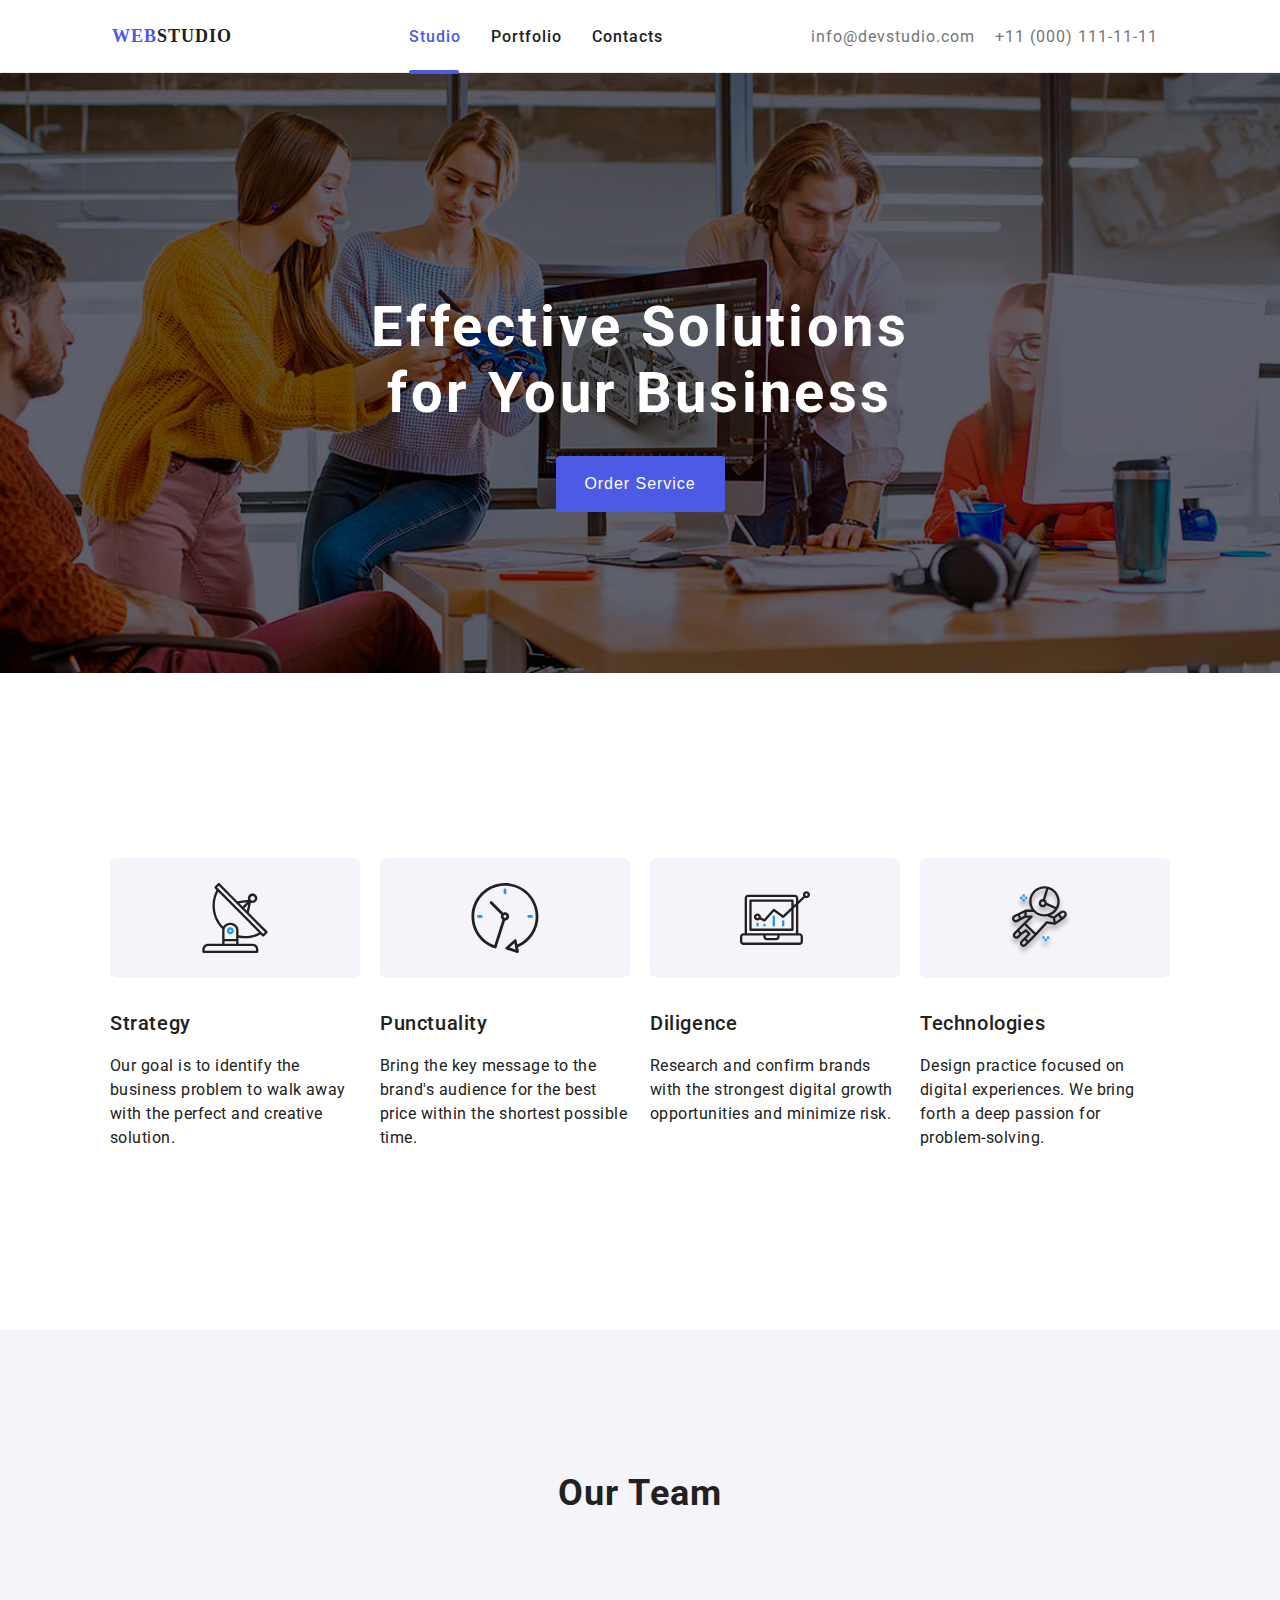
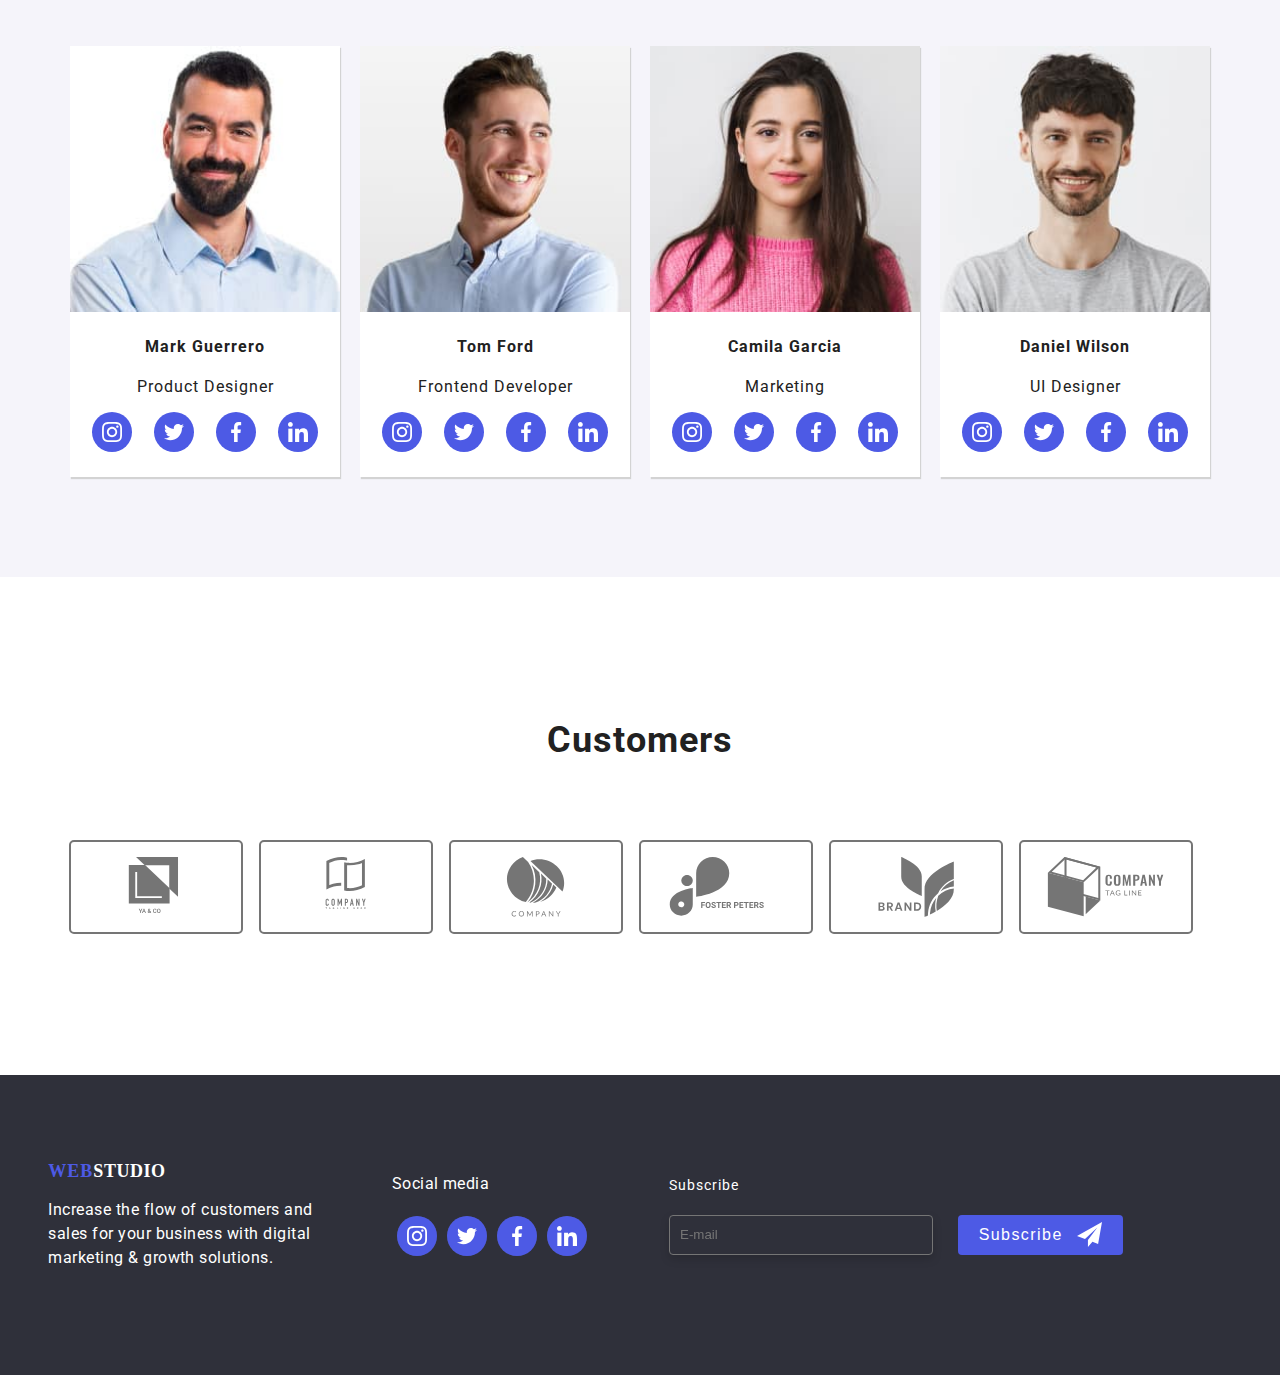
<file: index.html>
<!DOCTYPE html>
<html lang="en">
  <head>
    <meta charset="UTF-8" />
    <meta http-equiv="X-UA-Compatible" content="IE=edge" />
    <meta name="viewport" content="width=device-width, initial-scale=1.0" />
    <title>Web Studio</title>
    <link rel="preconnect" href="https://fonts.googleapis.com" />
    <link rel="preconnect" href="https://fonts.gstatic.com" crossorigin />
    <link rel="preconnect" href="https://fonts.googleapis.com" />
    <link rel="preconnect" href="https://fonts.gstatic.com" crossorigin />
    <link
      href="https://fonts.googleapis.com/css2?family=Roboto:ital,wght@0,100..900;1,100..900&display=swap"
      rel="stylesheet"
    />
    <link rel="stylesheet" href="/css/styles.css" />
  </head>
  <body>
    <!--Header-->

    <header class="header">
      <nav class="nav">
        <a class="logo-link" href="/index.html">
          <span class="logo-blue">Web</span
          ><span class="logo-black">Studio</span>
        </a>
        <!--Burger menu-->
        <div
          class="mobile-menu menu-toggle js-open-menu js-close-menu"
          role="menu"
          onclick="myFunction(this)"
          aria-expanded="false"
          aria-controls="mobile-menu"
        >
          <div class="bar1"></div>
          <div class="bar2"></div>
          <div class="bar3"></div>
        </div>

        <div id="mobile-menu" class="menu-container js-menu-container">
          <div class="mobile-nav">
            <ul class="nav-list">
              <li class="nav-list-item active-page">
                <a class="nav-link active-link" href="./index.html">Studio</a>
              </li>
              <li class="nav-list-item">
                <a class="nav-link" href="./portfolio.html">Portfolio</a>
              </li>
              <li class="nav-list-item">
                <a class="nav-link" href="./contacts.html">Contacts</a>
              </li>
            </ul>
          </div>
          <div class="mobile-contact">
            <ul class="contact-list">
              <li>
                <address>
                  <a class="cont-link" href="mailto:info@devstudio.com"
                    >info@devstudio.com</a
                  >
                </address>
              </li>
              <li class="mobile-contact-phone">
                <a class="cont-phone" href="tel:+110001111111"
                  >+11 (000) 111-11-11</a
                >
              </li>
            </ul>
            <ul class="mobile-social_list">
              <li class="social_icon">
                <a class="social-link" aria-label="instagram" href="#"
                  ><svg class="footer-social-list-icon">
                    <use
                      xlink:href="./images/icons_sprite_original.svg#icon-instagram"
                    ></use></svg
                ></a>
              </li>
              <li class="social_icon">
                <a class="social-link" href="#"
                  ><svg aria-label="twitter" class="footer-social-list-icon">
                    <use
                      xlink:href="./images/icons_sprite_original.svg#icon-twitter"
                    ></use></svg
                ></a>
              </li>
              <li class="social_icon">
                <a class="social-link" href="#"
                  ><svg aria-label="facebook" class="footer-social-list-icon">
                    <use
                      xlink:href="./images/icons_sprite_original.svg#icon-facebook"
                    ></use></svg
                ></a>
              </li>
              <li class="social_icon">
                <a class="social-link" href="#"
                  ><svg aria-label="linkedin" class="footer-social-list-icon">
                    <use
                      xlink:href="./images/icons_sprite_original.svg#icon-linkedin"
                    ></use></svg
                ></a>
              </li>
            </ul>
          </div>
        </div>
      </nav>
    </header>
    <!--Mobil menu-->

    <!--Main content-->

    <main>
      <!--Hero-->

      <section class="hero-content overlay">
        <h1 class="hero">Effective Solutions for Your Business</h1>
        <button data-modal-open class="hero-button" type="button">
          Order Service
        </button>
      </section>

      <!--Features-->

      <section class="features-section">
        <ul class="features">
          <li class="features-list">
            <h3 class="features-title">Strategy</h3>
            <p class="features-description">
              Our goal is to identify the business problem to walk away with the
              perfect and creative solution.
            </p>
          </li>
          <li class="features-list">
            <h3 class="features-title">Punctuality</h3>
            <p class="features-description">
              Bring the key message to the brand's audience for the best price
              within the shortest possible time.
            </p>
          </li>
          <li class="features-list">
            <h3 class="features-title">Diligence</h3>
            <p class="features-description">
              Research and confirm brands with the strongest digital growth
              opportunities and minimize risk.
            </p>
          </li>
          <li class="features-list">
            <h3 class="features-title">Technologies</h3>
            <p class="features-description">
              Design practice focused on digital experiences. We bring forth a
              deep passion for problem-solving.
            </p>
          </li>
        </ul>
      </section>

      <!--Our stack-->

      <section class="stack-section">
        <h3 class="stack-title">What are we doing</h3>
        <ul class="stack">
          <li class="stack-list">
            <img
              src="./images/img21.jpg"
              alt="Development of your websites"
              width="370"
            />
          </li>
          <li class="stack-list">
            <img
              src="./images/img22.jpg"
              alt="Development of your mobile applications"
              width="370"
            />
          </li>
          <li class="stack-list">
            <img
              src="./images/img23.jpg"
              alt="Design of your projects"
              width="370"
            />
          </li>
        </ul>
      </section>

      <!--Our team-->

      <section class="team-content">
        <h3 class="team-title">Our Team</h3>
        <ul class="team">
          <li class="team-list">
            <div class="team-styles">
              <img
                src="./images/img01.jpg"
                alt="Product Designer"
                width="270"
              />
              <h4>Mark Guerrero</h4>
              <p>Product Designer</p>
              <ul class="member-social_list">
                <li class="member-social-list_item">
                  <a
                    class="social-link"
                    href="https://www.instagram.com"
                    aria-label="Instagram"
                    ><svg class="social-list-icon" width="20" height="20">
                      <use
                        xlink:href="./images/icons_sprite_original.svg#icon-instagram"
                      ></use></svg
                  ></a>
                </li>
                <li class="member-social-list_item">
                  <a
                    class="social-link"
                    aria-label="Twitter"
                    href="https://www.twitter.com"
                    ><svg class="social-list-icon" width="20" height="20">
                      <use
                        xlink:href="./images/icons_sprite_original.svg#icon-twitter"
                      ></use></svg
                  ></a>
                </li>
                <li class="member-social-list_item">
                  <a
                    class="social-link"
                    aria-label="Facebook"
                    href="https://www.facebook.com"
                    ><svg class="social-list-icon" width="20" height="20">
                      <use
                        xlink:href="./images/icons_sprite_original.svg#icon-facebook"
                      ></use></svg
                  ></a>
                </li>
                <li class="member-social-list_item">
                  <a
                    class="social-link"
                    aria-label="Linkedin"
                    href="https://www.linkedin.com"
                    ><svg class="social-list-icon" width="20" height="20">
                      <use
                        xlink:href="./images/icons_sprite_original.svg#icon-linkedin"
                      ></use></svg
                  ></a>
                </li>
              </ul>
            </div>
          </li>
          <li class="team-list">
            <div class="team-styles">
              <img
                src="./images/img12.jpg"
                alt="Frontend Developer"
                width="270"
              />
              <h4>Tom Ford</h4>
              <p>Frontend Developer</p>
              <ul class="member-social_list">
                <li class="member-social-list_item">
                  <a
                    class="social-link"
                    href="https://www.instagram.com"
                    aria-label="Instagram"
                    ><svg class="social-list-icon" width="20" height="20">
                      <use
                        xlink:href="./images/icons_sprite_original.svg#icon-instagram"
                      ></use></svg
                  ></a>
                </li>
                <li class="member-social-list_item">
                  <a
                    class="social-link"
                    aria-label="Twitter"
                    href="https://www.twitter.com"
                    ><svg class="social-list-icon" width="20" height="20">
                      <use
                        xlink:href="./images/icons_sprite_original.svg#icon-twitter"
                      ></use></svg
                  ></a>
                </li>
                <li class="member-social-list_item">
                  <a
                    class="social-link"
                    aria-label="Facebook"
                    href="https://www.facebook.com"
                    ><svg class="social-list-icon" width="20" height="20">
                      <use
                        xlink:href="./images/icons_sprite_original.svg#icon-facebook"
                      ></use></svg
                  ></a>
                </li>
                <li class="member-social-list_item">
                  <a
                    class="social-link"
                    aria-label="Linkedin"
                    href="https://www.linkedin.com"
                    ><svg class="social-list-icon" width="20" height="20">
                      <use
                        xlink:href="./images/icons_sprite_original.svg#icon-linkedin"
                      ></use></svg
                  ></a>
                </li>
              </ul>
            </div>
          </li>
          <li class="team-list">
            <div class="team-styles">
              <img src="./images/img13.jpg" alt="Marketing" width="270" />
              <h4>Camila Garcia</h4>
              <p>Marketing</p>
              <ul class="member-social_list">
                <li class="member-social-list_item">
                  <a
                    class="social-link"
                    href="https://www.instagram.com"
                    aria-label="Instagram"
                    ><svg class="social-list-icon" width="20" height="20">
                      <use
                        xlink:href="./images/icons_sprite_original.svg#icon-instagram"
                      ></use></svg
                  ></a>
                </li>
                <li class="member-social-list_item">
                  <a
                    class="social-link"
                    aria-label="Twitter"
                    href="https://www.twitter.com"
                    ><svg class="social-list-icon" width="20" height="20">
                      <use
                        xlink:href="./images/icons_sprite_original.svg#icon-twitter"
                      ></use></svg
                  ></a>
                </li>
                <li class="member-social-list_item">
                  <a
                    class="social-link"
                    aria-label="Facebook"
                    href="https://www.facebook.com"
                    ><svg class="social-list-icon" width="20" height="20">
                      <use
                        xlink:href="./images/icons_sprite_original.svg#icon-facebook"
                      ></use></svg
                  ></a>
                </li>
                <li class="member-social-list_item">
                  <a
                    class="social-link"
                    aria-label="Linkedin"
                    href="https://www.linkedin.com"
                    ><svg class="social-list-icon" width="20" height="20">
                      <use
                        xlink:href="./images/icons_sprite_original.svg#icon-linkedin"
                      ></use></svg
                  ></a>
                </li>
              </ul>
            </div>
          </li>
          <li class="team-list">
            <div class="team-styles">
              <img src="./images/img14.jpg" alt="UI Designer" width="270" />
              <h4>Daniel Wilson</h4>
              <p>UI Designer</p>
              <ul class="member-social_list">
                <li class="member-social-list_item">
                  <a
                    class="social-link"
                    href="https://www.instagram.com"
                    aria-label="Instagram"
                    ><svg class="social-list-icon" width="20" height="20">
                      <use
                        xlink:href="./images/icons_sprite_original.svg#icon-instagram"
                      ></use></svg
                  ></a>
                </li>
                <li class="member-social-list_item">
                  <a
                    class="social-link"
                    aria-label="Twitter"
                    href="https://www.twitter.com"
                    ><svg class="social-list-icon" width="20" height="20">
                      <use
                        xlink:href="./images/icons_sprite_original.svg#icon-twitter"
                      ></use></svg
                  ></a>
                </li>
                <li class="member-social-list_item">
                  <a
                    class="social-link"
                    aria-label="Facebook"
                    href="https://www.facebook.com"
                    ><svg class="social-list-icon" width="20" height="20">
                      <use
                        xlink:href="./images/icons_sprite_original.svg#icon-facebook"
                      ></use></svg
                  ></a>
                </li>
                <li class="member-social-list_item">
                  <a
                    class="social-link"
                    aria-label="Linkedin"
                    href="https://www.linkedin.com"
                    ><svg class="social-list-icon" width="20" height="20">
                      <use
                        xlink:href="./images/icons_sprite_original.svg#icon-linkedin"
                      ></use></svg
                  ></a>
                </li>
              </ul>
            </div>
          </li>
        </ul>
      </section>

      <!-- Our clients-->

      <section class="clients-section">
        <div class="container">
          <h3 class="section-title">Customers</h3>
          <ul class="clients-list">
            <li class="clients-list_item">
              <a href="#" class="client-list-item_style">
                <svg class="clients-list-logo">
                  <use
                    xlink:href="./images/icons_sprite_original.svg#icon-yaco"
                  ></use>
                </svg>
              </a>
            </li>
            <li class="clients-list_item">
              <a href="#" class="client-list-item_style">
                <svg class="clients-list-logo">
                  <use
                    xlink:href="./images/icons_sprite_original.svg#icon-company"
                  ></use>
                </svg>
              </a>
            </li>
            <li class="clients-list_item">
              <a href="#" class="client-list-item_style">
                <svg class="clients-list-logo">
                  <use
                    xlink:href="./images/icons_sprite_original.svg#icon-company_2"
                  ></use>
                </svg>
              </a>
            </li>
            <li class="clients-list_item">
              <a href="#" class="client-list-item_style">
                <svg class="clients-list-logo">
                  <use
                    xlink:href="./images/icons_sprite_original.svg#icon-foster_peters"
                  ></use>
                </svg>
              </a>
            </li>
            <li class="clients-list_item">
              <a href="#" class="client-list-item_style">
                <svg class="clients-list-logo">
                  <use
                    xlink:href="./images/icons_sprite_original.svg#icon-brand"
                  ></use>
                </svg>
              </a>
            </li>
            <li class="clients-list_item">
              <a href="#" class="client-list-item_style">
                <svg class="clients-list-logo">
                  <use
                    xlink:href="./images/icons_sprite_original.svg#icon-company_3"
                  ></use>
                </svg>
              </a>
            </li>
          </ul>
        </div>
      </section>
    </main>

    <!--Footer-->

    <footer class="footer">
      <div class="footer-style">
        <div class="footer-container">
          <a class="logo-link" href="/index.html"
            ><span class="logo-blue">Web</span
            ><span class="logo-white">Studio</span></a
          >
          <p class="footer-text">
            Increase the flow of customers and sales for your business with
            digital marketing & growth solutions.
          </p>
        </div>
        <div class="footer-social">
          <p class="footer-social_title">Social media</p>
          <ul class="footer-social_list">
            <li class="footer-social_icon">
              <a class="social-link" aria-label="instagram" href="#"
                ><svg class="footer-social-list-icon">
                  <use
                    xlink:href="./images/icons_sprite_original.svg#icon-instagram"
                  ></use></svg
              ></a>
            </li>
            <li class="footer-social_icon">
              <a class="social-link" href="#"
                ><svg aria-label="twitter" class="footer-social-list-icon">
                  <use
                    xlink:href="./images/icons_sprite_original.svg#icon-twitter"
                  ></use></svg
              ></a>
            </li>
            <li class="footer-social_icon">
              <a class="social-link" href="#"
                ><svg aria-label="facebook" class="footer-social-list-icon">
                  <use
                    xlink:href="./images/icons_sprite_original.svg#icon-facebook"
                  ></use></svg
              ></a>
            </li>
            <li class="footer-social_icon">
              <a class="social-link" href="#"
                ><svg aria-label="linkedin" class="footer-social-list-icon">
                  <use
                    xlink:href="./images/icons_sprite_original.svg#icon-linkedin"
                  ></use></svg
              ></a>
            </li>
          </ul>
        </div>
      </div>
      <div class="footer-sub-container">
        <div>
          <p class="footer-subscription_title">Subscribe</p>
          <form class="footer-subscription_form" action="#">
            <label class="footer-subscription_label" for="#">
              <input
                class="footer-subscription_input"
                id="#"
                type="email"
                placeholder="E-mail"
              />
            </label>
            <label class="footer-subscription_label" for="subscription_button">
              <button
                class="footer-subscription_button"
                type="submit"
                id="subscription_button"
              >
                Subscribe
                <svg class="footer-subscription_icon">
                  <use xlink:href="./images/icons.svg#icon-icon-send"></use>
                </svg>
              </button>
            </label>
          </form>
        </div>
      </div>
    </footer>

    <!--Modal window-->

    <div class="backdrop is-hidden" data-modal>
      <div class="modal">
        <button data-modal-close class="modal-close_button" type="button">
          <svg
            class="modal-close_icon"
            xmlns="http://www.w3.org/2000/svg"
            x="0px"
            y="0px"
            width="100"
            height="100"
            viewBox="0 0 50 50"
          >
            <path
              d="M 9.15625 6.3125 L 6.3125 9.15625 L 22.15625 25 L 6.21875 40.96875 L 9.03125 43.78125 L 25 27.84375 L 40.9375 43.78125 L 43.78125 40.9375 L 27.84375 25 L 43.6875 9.15625 L 40.84375 6.3125 L 25 22.15625 Z"
            ></path>
          </svg>
        </button>

        <form class="modal-form">
          <h3 class="modal-form_title">
            Leave your contacts and we will call you back
          </h3>
          <label for="input-name" class="modal-form-label"
            >Name
            <input
              class="modal-form-input"
              type="text"
              name="user-name"
              id="input-name"
              required
              pattern="[a-zA-Zа-яА-Я]+"
              minlength="3"
            />
            <svg class="form-icon_contact form-icon_user">
              <use
                xlink:href="./images/icons.svg#icon-person-black-18dp-1"
              ></use>
            </svg>
          </label>

          <label for="input-tel" class="modal-form-label"
            >Phone
            <input
              class="modal-form-input"
              type="tel"
              name="user-tel"
              id="input-tel"
              required
              pattern="[0-9]{3}-[0-9]{3}-[0-9]{2}-[0-9]{2}"
              title="XXX-XXX-XX-XX"
            />
            <svg class="form-icon_tel form-icon_contact">
              <use
                xlink:href="./images/icons.svg#icon-phone-black-18dp-1"
              ></use>
            </svg>
          </label>
          <label for="input-email" class="modal-form-label"
            >Email
            <input
              class="modal-form-input"
              type="email"
              name="user-email"
              id="input-email"
              required
            />
            <svg class="form-icon_contact form-icon_envelope">
              <use
                xlink:href="./images/icons.svg#icon-email-black-18dp-1"
              ></use>
            </svg>
          </label>

          <label for="input-textarea" class="modal-form-label"
            >Comment
            <textarea
              class="modal-form_textarea"
              name="user-comment"
              id="input-textarea"
              placeholder="Text input"
            ></textarea>
          </label>
          <div class="form-checkbox-div">
            <input
              class="form-checkbox"
              id="form-checkbox-input"
              name="checkbox"
              type="checkbox"
            />
            <label
              for="form-checkbox-input"
              class="form-condition_field"
            ></label>
            I accept the terms and conditions of the&nbsp;<a
              class="form-condition_link"
              href="#"
              >Privacy Policy</a
            >
          </div>
          <label class="submit-form_button" for="submit-form">
            <button class="submit-button" id="submit-form" type="submit">
              Send
            </button>
          </label>
        </form>
      </div>
    </div>
    <script src="js/modal.js"></script>
    <script src="js/mobile-menu.js"></script>
  </body>
</html>
</file>
<file: css/styles.css>
:root {
  --primary-bacground-color: #2f303a;
  --title-text-color: #212121;
  --aditional-text-color: hsl(0, 0%, 46%);
  --accent-color: #4d5ae5;
  --primary-white-color: #ffffff;
  --additional-background-colour: #f5f4fa;
}

/*Mobile first*/

body {
  font-family: "Roboto", sans-serif;
  color: var(--title-text-color);
  overflow-x: hidden;
  margin: 0 auto;
  letter-spacing: 1px;
}
ul {
  list-style: none;
}
.backdrop.is-hidden,
.stack-section {
  display: none;
}
.container {
  display: flex;
  flex-direction: column;
  width: 480px;
}

.mobile-menu {
  display: block;
  z-index: 9;
}
.logo-link,
.mobile-menu {
  margin: 0 30px;
}

.bar1,
.bar2,
.bar3 {
  width: 35px;
  height: 3px;
  background-color: #333;
  margin: 8px;
  transition: 0.4s;
}

.change .bar1 {
  transform: translate(0, 11px) rotate(-45deg);
}
.change .bar2 {
  opacity: 0;
}

.change .bar3 {
  transform: translate(0, -11px) rotate(45deg);
}

.header {
  margin: 0 auto;
  border: 1px #ececec;
  border-bottom-style: groove;
}
.nav {
  background-color: var(--primary-white-color);
  height: 70px;
  width: 100%;
  display: flex;
  align-items: center;
  justify-content: space-between;
}
.logo-blue {
  color: var(--accent-color);
}
.logo-black {
  color: var(--title-text-color);
}
.logo-blue,
.logo-black {
  font-size: 26px;
  font-weight: 800;
  font-family: "Raleway";
  height: 31px;
}

.logo-link {
  text-transform: uppercase;
  font-weight: 800;
}
.logo-link,
.cont-link {
  text-decoration-line: none;
}

.main {
  height: auto;
}
/* Hero */

.hero-content {
  display: flex;
  justify-content: center;
  align-items: center;
  flex-direction: column;
  height: 432px;
  color: var(--primary-white-color);
}

.hero {
  max-width: 346px;
  line-break: strict;
  font-size: 36px;
  margin-bottom: 100px;
  font-weight: 700;
  text-align: center;
  letter-spacing: 0.06em;
  color: var(--primary-white-color);
}
.hero-button {
  color: var(--primary-white-color);
  font-weight: 500;
  font-size: 16px;
  line-height: 1.3;
  width: 169px;
  height: 56px;
  cursor: pointer;
  padding: 20px 16px;
  background: var(--accent-color);
  display: flex;
  justify-content: center;
  align-items: center;
  text-align: center;
  letter-spacing: 0.06em;
  border-radius: 4px;
  border: none;
}
/* Hero overlay */

.overlay {
  background-image: linear-gradient(
      to right,
      rgba(0, 0, 0, 0.3),
      rgba(0, 0, 0, 0.3)
    ),
    url("../images/hero_img.jpg");
  background-size: cover;
  background-position: center;
  background-color: var(--primary-bacground-color);
}


/* Features */

.features-section {
  display: flex;
  justify-content: center;
}

.features {
  display: flex;
  justify-content: center;
  flex-direction: column;
  align-items: center;
  flex-wrap: wrap;
  padding: 0;
  margin: 75px 0;
}

.features-list {
  padding: 10px;
  max-width: 356px;
}

.features-title {
  line-height: 1.5;
  letter-spacing: 0.03em;
  font-size: 36px;
  font-weight: 700;
  margin: auto;
  text-align: center;
}

.features-description {
  width: auto;
  max-width: 500px;
  height: 75px;
  font-size: 16px;
  line-height: 1.5;
  letter-spacing: 0.03em;
}

/* Our stack */

.stack {
  justify-content: center;
  display: flex;
  padding: 15px 0 69px 0;
}

.stack-title {
  font-size: 36px;
  line-height: 1.5;
  text-align: center;
  letter-spacing: 0.03em;
}

.stack-list {
  padding: 1px 15px;
}

/* Our team */

.team-content {
  height: auto;
  background-color: var(--additional-background-colour);
  padding: 0 60px 60px 60px;
}

.team-title {
  font-size: 36px;
  line-height: 1.5;
  text-align: center;
  letter-spacing: 0.03em;
  padding: 100px 0 50px 0;
}
.team {
  display: flex;
  justify-content: center;
  flex-direction: column;
  align-items: center;
  padding: 0;
  margin: 0;
}

.team-list {
  padding: 40px 10px;
}

.team-styles {
  background-color: var(--primary-white-color);
  text-align: center;
  width: 264px;
  height: 380px;
  box-shadow: 1px 2px 1px lightgray;
  inline-size: fit-content;
  height: fit-content;
}
/* Team member social list styles */

.member-social_list {
  display: flex;
  justify-content: space-evenly;
  padding: 0;
  padding-bottom: 25px;
}

/* Our clients styles*/

.clients-section {
  display: flex;
  justify-content: center;
  padding: 100px 0;
}
.section-title {
  font-size: 36px;
  line-height: 1.5;
  text-align: center;
  letter-spacing: 0.03em;
}
.clients-list {
  display: flex;
  justify-content: center;
  padding: 0;
  align-items: center;
  flex-wrap: wrap;
}
.clients-list_item {
  width: 190px;
  height: 90px;
  display: flex;
  align-items: center;
  justify-content: center;
  padding: 25px 0;
  max-width: 760px;
}
.clients-list_item:hover {
  color: var(--accent-color);
  transition: transform 250ms cubic-bezier(0.4, 0, 0.2, 1);
}
.clients-list-logo {
  fill: var(--aditional-text-color);
  width: 150px;
  height: 60px;
  border: 2px solid;
  border-radius: 5px;
  padding: 15px 10px;
  color: var(--aditional-text-color);
}
.clients-list-logo:hover {
  fill: var(--accent-color);
  border-color: var(--accent-color);
  transition: transform 250ms cubic-bezier(0.4, 0, 0.2, 1);
}

/* Footer */

.footer {
  display: flex;
  flex-direction: column;
  background-color: var(--primary-bacground-color);
}
div > .logo-link > span {
  font-size: 18px;
}

.logo-white {
  font-size: 26px;
  font-weight: bold;
  font-family: "raleway";
  letter-spacing: 0.03em;
  height: 31px;
  color: var(--primary-white-color);
}
.footer-text {
  font-size: 16px;
  line-height: 1.5;
  letter-spacing: 0.03em;
  color: var(--primary-white-color);
  text-decoration-line: none;
  margin-bottom: 20px;
  margin-bottom: 20px;
  width: 270px;
  text-align: left;
}
/* Footer social styles */

.footer-cont {
  display: flex;
}
.footer-style {
  display: flex;
  flex-direction: column;
  align-items: center;
  text-align: center;
  padding-top: 100px;
}
.footer-social {
  padding: 50px 0;
}
.footer-social_title {
  margin: 0;
  font-size: 16px;
  line-height: 1.3;
  letter-spacing: 0.03em;
  color: var(--primary-white-color);
}
.footer-social_list {
  display: flex;
  justify-content: space-between;
  padding: 0;
}
.social-link {
  display: flex;
  fill: var(--primary-white-color);
  width: 20px;
  height: 20px;
  padding: 10px;
  border-radius: 50%;
  background-color: var(--accent-color);
}
.footer-social_icon {
  background: rgba(255, 255, 255, 0.1);
  border-radius: 50%;
  height: 40px;
  margin: 5px;
}

.social-link:hover {
  fill: var(--accent-color);
  background-color: var(--primary-white-color);
  border-radius: 50%;
  transition: transform 250ms cubic-bezier(0.4, 0, 0.2, 1);
}

/* Footer subscription form */

.footer-subscription_content {
  width: 100%;
  display: flex;
  flex-direction: column;
  justify-content: center;
  align-items: center;
}

.footer-subscription_title {
  font-size: 14px;
  line-height: 1.3;
  color: var(--primary-white-color);
  margin: 0;
  display: flex;
  justify-content: center;
}
.footer-subscription_form {
  width: 100%;
  display: flex;
  flex-direction: column;
  margin-bottom: 100px;
  margin-top: 15px;
}
.footer-subscription_label {
  display: flex;
  justify-content: center;
  height: 40px;
  margin: 10px;
}
.footer-subscription_input {
  padding-left: 10px;
  width: 100%;
  max-width: 430px;
  background-color: var(--primary-bacground-color);
  border: 1px solid var(--aditional-text-color);
  box-sizing: border-box;
  filter: drop-shadow(0px 4px 4px rgba(0, 0, 0, 0.15));
  border-radius: 4px;
  color: var(--primary-white-color);
}
.footer-subscription_button {
  width: 165px;
  color: var(--primary-white-color);
  background: var(--accent-color);
  border-radius: 4px;
  font-weight: 500;
  font-size: 16px;
  /* identical to box height, or 187% */
  border: none;
  display: flex;
  align-items: center;
  letter-spacing: 0.09em;
  justify-content: space-evenly;
  cursor: pointer;
}
.footer-subscription_button:hover {
  background: var(--primary-white-color);
  color: var(--accent-color);
}
.footer-subscription_icon {
  height: 25px;
  width: 25px;
  fill: var(--primary-white-color);
  color: var(--primary-white-color);
}
.footer-subscription_button:hover > .footer-subscription_icon {
  fill: var(--accent-color);
}


/* Portfolio main styles */

.stack-filter {
  margin: 0 auto;
  padding: 50px 10px;
  display: flex;
  justify-content: flex-start;
  align-items: center;
  flex-wrap: wrap;
  width: fit-content;
}
.filter {
  margin: 10px;
  border-radius: 4px;
}
.filter-button {
  color: var(--accent-color);
  background-color: var(--additional-background-colour);
  font-weight: 500;
  font-size: 16px;
  border-radius: 4px;
  border-style: none;
  padding: 15px 20px;
  height: auto;
  text-align: center;
  letter-spacing: 0.03em;
  cursor: pointer;
}

.filter-button:hover,
.filter-button:focus {
  color: var(--primary-white-color);
  background-color: var(--accent-color);
}
.active-filter {
  background-color: var(--accent-color);
  color: var(--primary-white-color);
  font-weight: 500;
  font-size: 16px;
  border-radius: 4px;
  border-style: none;
  padding: 2px 20px;
  height: 38px;
}
.stack-portfolio {
  display: flex;
  flex-direction: row;
  justify-content: center;
  flex-wrap: wrap;
  margin: 0 auto;
  padding: 0;
  padding-bottom: 30px;
}
.portfolio_list {
  margin: 15px;
  border: 0.5px;
  border-style: groove;
}
.portfolio-list_title {
  letter-spacing: 0.06em;
  font-size: 16px;
  font-style: normal;
  font-weight: bold;
  color: #212121;
  padding-left: 20px;
}
.portfolio-list_text {
  font-style: normal;
  font-size: 16px;
  font-weight: normal;
  letter-spacing: 0.03em;
  color: var(--aditional-text-color);
  padding-left: 20px;
}

/* Portfolio page styles */

.portfolio-list_style {
  background: #ffffff;
  border: 1px solid #eeeeee;
  box-sizing: border-box;
}
.portfolio-list_style:hover {
  box-shadow: 1px 1px 1px 1px rgba(0, 0, 0, 0.2);
  transition: transform 250ms cubic-bezier(0.4, 0, 0.2, 1);
}

/* Contact us 'Modal window'  */

.backdrop {
  position: fixed;
  top: 0;
  left: 0;
  width: 100%;
  height: 100%;
  background: rgba(0, 0, 0, 0.2);
  transition: opacity 250ms linear, visibility 250ms linear;
  overflow-y: hidden;
}

.backdrop.is-hidden {
  opacity: 0;
  pointer-events: none;
}

.modal {
  width: 356px;
  background-color: var(--primary-white-color);
  position: fixed;
  top: 380px;
  left: 50%;
  transform: translate(-50%, -50%);
  padding: 45px 18px 30px 18px;
}

.form-checkbox-div {
  letter-spacing: normal;
}

.modal-close_button {
  position: absolute;
  top: 20px;
  right: 20px;
  height: 28px;
  border-radius: 50%;
  border: 1px solid rgba(0, 0, 0, 0.1);
  fill: var(--title-text-color);
  cursor: pointer;
}
.modal-close_button:hover {
  fill: var(--accent-color);
  border-color: var(--accent-color);
}

.modal-close_icon {
  width: 15px;
  height: 18px;
  display: block;
}

/* Stack section text position */

.stack-list {
  position: relative;
}

.stack-text {
  font-family: Roboto;
  font-style: normal;
  font-weight: bold;
  font-size: 14px;
  line-height: 1.3;
  text-align: center;
  letter-spacing: 0.03em;
  text-transform: uppercase;
  color: var(--primary-white-color);
  display: block;
  position: absolute;
  bottom: 6px;
  width: 370px;
  height: 40px;
  background: rgba(47, 48, 58, 0.8);
  padding-top: 30px;
}

/*Portfolio card hover  */

.portfolio_list:hover .portfolio-list_description {
  transform: translateY(0);
  font-family: Roboto;
  font-style: normal;
  font-weight: 400;
  font-size: 16px;
  line-height: 2.8;
  letter-spacing: 0.03em;
  color: var(--primary-white-color);
  transition: transform 250ms cubic-bezier(0.4, 0, 0.2, 1);
}

.portfolio-list_link {
  position: relative;
  display: block;
  overflow: hidden;
  text-decoration-line: none;
  width: auto;
}

.portfolio-list_description {
  position: absolute;
  top: -16px;
  padding: 30px;
  display: block;
  height: 100%;
  background-color: var(--accent-color);
  transform: translateY(100%);
  transition: transform 250ms cubic-bezier(0.4, 0, 0.2, 1);
}

/*Modal form*/

.modal-form_content {
  display: flex;
  flex-direction: column;
  font-family: Roboto;
  font-style: normal;
  font-weight: normal;
  font-size: 14px;
  line-height: 2.4;
  /* identical to box height, or 171% */
  color: var(--aditional-text-color);
  letter-spacing: 0.03em;
}

.modal-form {
  display: flex;
  flex-direction: column;
  align-items: center;
}
.modal-form_title {
  font-family: Roboto;
  font-style: normal;
  font-weight: 500;
  font-size: 16px;
  letter-spacing: 0.03em;
  color: var(--title-text-color);
  text-align: center;
  word-break: break-all;
}
.modal-form-label {
  display: flex;
  flex-direction: column;
  /* padding: 10px 32px; */
  font-family: Roboto;
  font-style: normal;
  font-weight: normal;
  font-size: 12px;
  line-height: 1.3;
  width: 100%;
  color: var(--aditional-text-color);
}
/* identical to box height */

.modal-form-input:focus {
  outline: none;
  border-color: var(--accent-color);
}

#input-name:focus + .form-icon_user {
  fill: var(--accent-color);
}
#input-tel:focus + .form-icon_tel {
  fill: var(--accent-color);
}
#input-email:focus + .form-icon_envelope {
  fill: var(--accent-color);
}

.modal-form_textarea:focus {
  outline: none;
  border-color: var(--accent-color);
}

.modal-form-input {
  height: 18px;
  width: auto;
  border-radius: 2%;
  padding: 10px 0px 10px 30px;
  margin: 5px 0px 10px 0px;
  border: 1px groove rgba(33, 33, 33, 0.2);
  border-radius: 4px;
}

.contact-form-icon {
  position: absolute;
  top: 0;
  left: 0;
  display: block;
  transform: translate(50%);
}

.modal-form_textarea {
  height: 100px;
  padding: 7px 16px;
  margin-top: 5px;
  font-family: Roboto;
  font-style: normal;
  font-weight: normal;
  font-size: 14px;
  line-height: 16px;
  letter-spacing: 0.01em;
  border-radius: 5px;
  color: var(--title-text-color);
  border: 1px solid rgba(33, 33, 33, 0.2);
  resize: none;
}
.form-condition_field {
  display: flex;
  align-items: center;
  margin-right: 10px;
}
.form-condition_field::before {
  content: "";
  display: block;
  width: 14px;
  height: 14px;
  border: 1px solid;
  cursor: pointer;
  border-radius: 3px;
}
.condition-text {
  font-size: 12px;
  font-weight: 400;
  letter-spacing: normal;
}
.form-checkbox {
  visibility: hidden;
  position: fixed;
}
.form-checkbox:checked + .form-condition_field::before {
  background-color: var(--accent-color);
  background-image: url(../icons/Vector.svg);
  background-repeat: no-repeat;
  background-position: center;
  background-size: contain;
}
.form-checkbox-div {
  display: flex;
  align-items: center;
  margin: 15px 0;
  font-size: 12px;
  align-self: baseline;
  font-weight: 400;
}
.submit-form_button {
  display: flex;
  justify-content: center;
}
.submit-button:hover {
  background: var(--primary-white-color);
  color: var(--accent-color);
  border: 1px solid var(--accent-color);
}

.submit-button {
  width: 180px;
  height: 60px;
  background-color: var(--accent-color);
  color: var(--primary-white-color);
  border: none;
  cursor: pointer;
  border-radius: 5px;
  font-size: 16px;
}
.form-condition_link {
  color: #2196f3;
}

/* Form icons */

.form-icon_contact {
  width: 18px;
  height: 18px;
  position: fixed;
  left: 30px;
}
.form-icon_user {
  top: 127px;
}
.form-icon_tel {
  top: 197px;
}
.form-icon_envelope {
  top: 267px;
}
.form-icon_contact:hover {
  fill: var(--accent-color);
  cursor: text;
}

.menu-container {
  display: none;
  position: absolute;
  top: 0;
  left: 0;
  width: 100vw;
  height: 730px;
  background-color: var(--primary-white-color);
  
}
.menu-container.is-open {
  display: flex;
  flex-direction: column;
  justify-content: space-between;
  height: 756px;
  z-index: 1;
  overflow: hidden;
  padding: 20px 0;
}
.nav-list {
  display: flex;
  flex-direction: column;
  padding-left: 20px;
  justify-content: start;
  width: fit-content;
}

.nav-link {
  color: var(--title-text-color);
  font-size: 16px;
  font-weight: 500;
  text-decoration-line: none;
}
.nav-link {
  font-size: 36px;
  font-weight: 700;
  color: var(--title-text-color);
  text-decoration-line: none;
}
.active-link {
  color: var(--accent-color);
}
.mobile-list {
  display: flex;
  flex-direction: column;
  padding-left: 20px;
  justify-content: start;
  width: fit-content;
}
.nav-list-item {
  padding-top: 40px;
}
.mobile-contact {
  display: flex;
  justify-content: space-between;
  flex-direction: column;
}
.contact-list {
  display: flex;
  flex-direction: column-reverse;
  justify-content: space-between;
  height: 104px;
  padding: 0;
}
.mobile-contact-phone {
  align-self: center;
}
.cont-phone {
  font-size: 36px;
  font-weight: 700;
  text-decoration: none;
}
.cont-link {
  color: var(--title-text-color);
  font-size: 20px;
  font-weight: 500;
  font-style: normal;
  padding-left: 15px;
}
.mobile-social_list {
  display: flex;
  justify-content: space-around;
  flex-direction: row;
  padding: 0;
}

@media (min-width: 768px) {
  .mobile-menu,
  .mobile-social_list {
    display: none;
  }

  .backdrop.is-hidden,
  .nav-list,
  .contact-list {
    display: flex;
  }

  .menu-container {
    display: contents;
  }

  .nav {
    width: auto;
    height: 72px;
    display: flex;
    justify-content: space-evenly;
    max-width: 100%;
  }

  .logo-link {
    margin-left: 0;
  }
  .nav-list {
    display: flex;
    flex-direction: row;
    justify-content: center;
  }
  .nav-list-item {
    display: flex;
    text-align: center;
    padding: 0 15px;
  }

  .nav-link {
    font-size: 16px;
    font-weight: 500;
  }
  .active-page {
    color: var(--accent-color);
  }
  .active-link {
    color: var(--accent-color);
  }
  .active-page::after {
    display: block;
    height: 4px;
    background-color: var(--accent-color);
    content: "";
    transform: translate(0px, 30px);
    position: absolute;
    top: 40px;
    width: 50px;
    border-radius: 3px;
  }
  .nav-link:hover,
  .cont-link:hover {
    color: var(--accent-color);
  }

  .container {
    width: 768px;
    justify-content: space-between;
  }
  .contact-list {
    flex-direction: column;
    justify-content: space-between;
    height: auto;
  }
  .contact-list > li {
    padding: 5px 0;
  }
  .cont-link,
  .cont-phone {
    font-size: 12px;
    color: var(--aditional-text-color);
    font-weight: 400;
    font-style: normal;
  }
  .logo-blue,
  .logo-black {
    font-size: 18px;
  }
  .hero-content {
    height: 436px;
  }
  .hero {
    max-width: fit-content;
    width: 550px;
    font-size: 56px;
    margin-bottom: 20px;
    margin-top: 0;
  }
  .features {
    flex-direction: row;
    justify-content: space-around;
    padding: 40px 1px;
    max-width: 1125px;
  }
  .features-title {
    text-align: left;
  }
  .team-content {
    display: flex;
    flex-direction: column;
    align-items: center;
  }
  .team {
    flex-wrap: wrap;
    flex-direction: row;
    max-width: 860px;
    justify-content: space-evenly;
  }
  .clients-list {
    max-width: 750px;
  }
  .footer-style {
    flex-direction: row;
    flex-wrap: wrap;
    text-align: left;
    justify-content: center;
  }
  .footer-subscription_title {
    text-align: center;
    /*margin: 10px 0;*/
  }
  .footer-subscription_input {
    width: 264px;
  }
  .footer-subscription_form {
    flex-direction: row;
    justify-content: center;
  }
  .footer-social {
    padding-left: 25px;
  }
  .footer-subscription_button {
    margin-left: 25px;
  }
  .stack-filter {
    justify-content: center;
    flex-wrap: nowrap;
  }
}

@media (min-width: 1159px) {
  .container {
    width: 1159px;
  }
  .nav {
    justify-content: space-evenly;
  }
  .nav-list {
    width: 280px;
    justify-content: space-around;
    display: flex;
  }
  .contact-list {
    width: auto;
    display: flex;
    justify-content: space-evenly;
    align-items: center;
    flex-direction: row;
  }
  .cont-link,
  .cont-phone {
    font-size: 16px;
  }
  .contact-list > li {
    padding: 0 10px;
  }
  .hero {
    margin-top: 60px;
    margin-bottom: 30px;
  }
  .hero-content {
    height: 600px;
  }
  .features {
    flex-wrap: nowrap;
    padding: 100px;
  }
  /* Features icons */

  .features-list::before {
    display: block;
    content: "";
    height: 120px;
    margin-bottom: 30px;
    background-color: var(--additional-background-colour);
    background-repeat: no-repeat;
    background-position: center;
    border-radius: 4%;
  }

  .features-list:nth-child(1):before {
    background-image: url("../icons/main_icons/antenna\ 1.svg");
  }
  .features-list:nth-child(2)::before {
    background-image: url("../icons/main_icons/clock\ 1.svg");
  }
  .features-list:nth-child(3)::before {
    background-image: url("../icons/main_icons/diagram\ 1.svg");
  }
  .features-list:nth-child(4)::before {
    background-image: url("../icons/main_icons/astronaut\ 1.svg");
  }
  .features-title {
    font-weight: 500;
    font-size: 20px;
  }
  .team {
    max-width: fit-content;
    flex-wrap: nowrap;
  }
  .clients-list {
    max-width: fit-content;
  }
  .footer {
    flex-direction: row;
    height: 300px;
  }
  .footer-style {
    padding: 0;
    width: 50%;
    justify-content: space-evenly;
  }
  .footer-sub-container {
    width: 40%;
    display: flex;
    align-items: center;
    justify-content: center;
  }
  .footer-subscription_form {
    margin: 0;
    margin-bottom: 20px;
  }
  .footer-subscription_title {
    justify-content: flex-start;
  }
  .footer-subscription_label {
    margin: 0;
    margin-top: 20px;
  }
  .stack-portfolio {
    width: auto;
    max-width: 1360px;
  }
}
</file>
